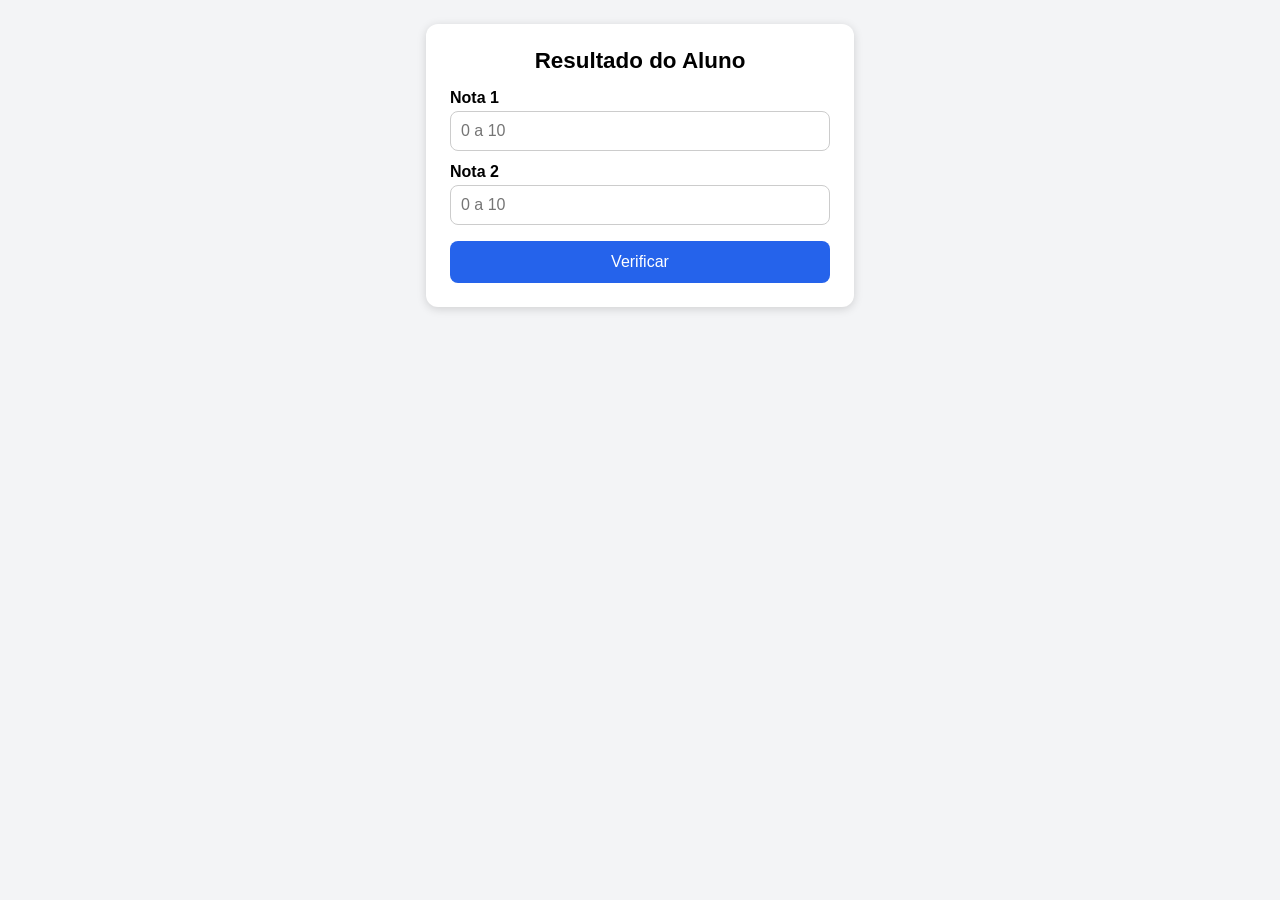
<file: desenvolvimento web/Atividade_01/index.html>
<!DOCTYPE html>
<html lang="pt-BR">
<head>
  <meta charset="UTF-8">
  <meta name="viewport" content="width=device-width, initial-scale=1">
  <title>Situação do Aluno</title>
  <link rel="stylesheet" href="style.css">
</head>
<body>
  <div class="card">
    <h1>Resultado do Aluno</h1>

    <label for="nota1">Nota 1</label>
    <input type="number" id="nota1" min="0" max="10" step="0.1" placeholder="0 a 10">

    <label for="nota2">Nota 2</label>
    <input type="number" id="nota2" min="0" max="10" step="0.1" placeholder="0 a 10">

    <button id="btn">Verificar</button>

    <div id="resultado"></div>
  </div>

  <script src="script.js"></script>
</body>
</html>
</file>
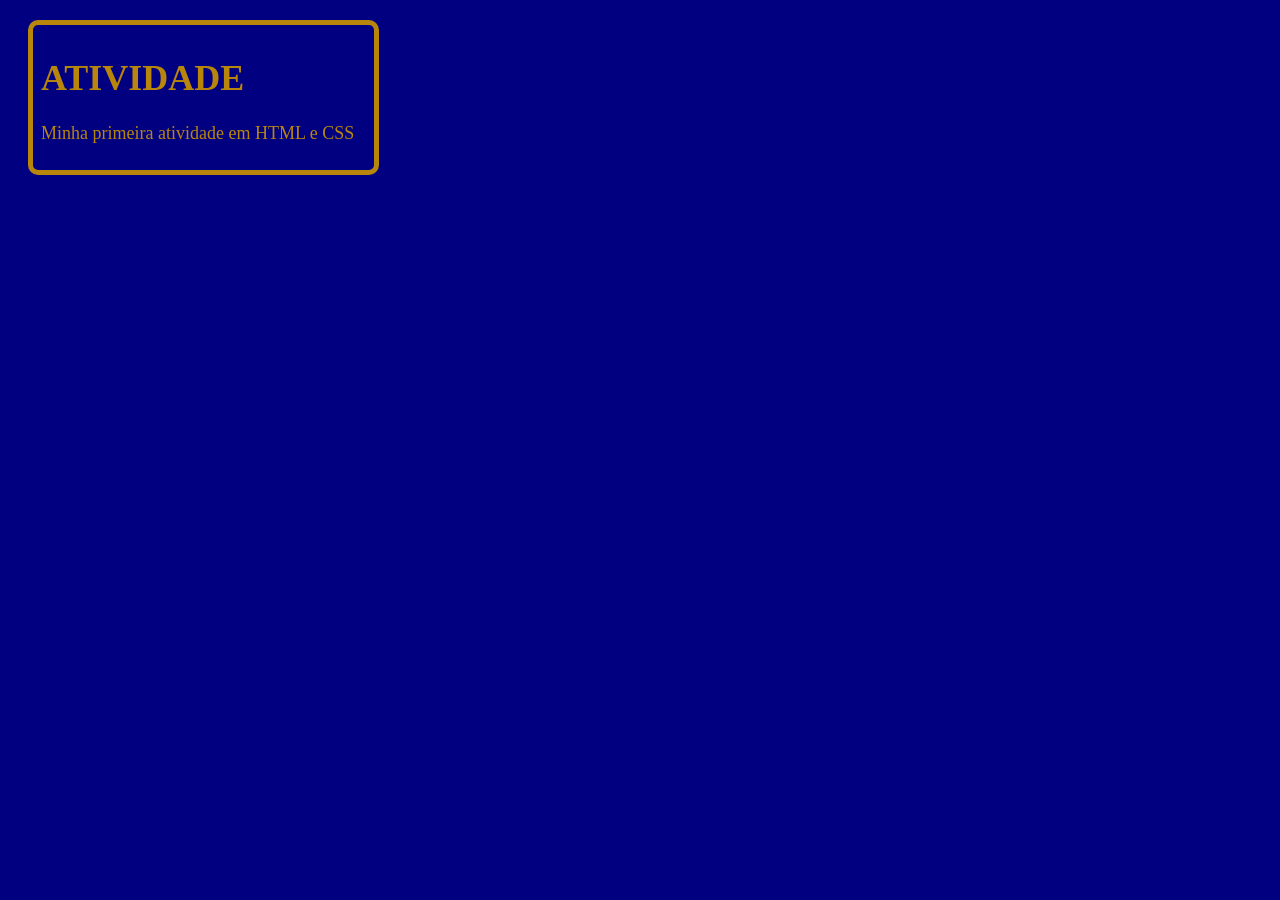
<file: front-end frameworks/Atividade_01/index.html>
<!doctype html>
    <html lang="pt-br">
        <head>
            <meta charset="UTF-8">
            <title>Atividade 01</title>
            <link rel="stylesheet" href="style.css">
        </head>
        <body>
            <div class="Caixa">
                <h1>ATIVIDADE</h1>
                <p>Minha primeira atividade em HTML e CSS</p>
            </div>
        </body>
    </html>
</file>
<file: desenvolvimento web/Atividade_01/style.css>
body {
  margin: 0;
  background: #f3f4f6;
  font-family: Arial, sans-serif;
  display: flex;
  justify-content: center;
  padding: 24px 16px;
}

.card {
  background: white;
  width: 100%;
  max-width: 380px;
  padding: 24px;
  border-radius: 12px;
  box-shadow: 0 2px 10px rgba(0, 0, 0, 0.15);
}

h1 {
  font-size: 1.4rem;
  text-align: center;
  margin-top: 0;
}

label {
  display: block;
  margin: 12px 0 4px;
  font-weight: bold;
}

input {
  width: 100%;
  box-sizing: border-box;
  padding: 10px;
  font-size: 1rem;
  border: 1px solid #ccc;
  border-radius: 8px;
}

button {
  width: 100%;
  margin-top: 16px;
  padding: 12px;
  font-size: 1rem;
  background: #2563eb;
  color: white;
  border: none;
  border-radius: 8px;
  cursor: pointer;
}

button:hover {
  background: #1d4ed8;
}

#resultado {
  margin-top: 16px;
  padding: 14px;
  border-radius: 8px;
  text-align: center;
  font-weight: bold;
  display: none;
}

.aprovado {
  background: #dcfce7;
  color: #166534;
}

.reprovado {
  background: #fee2e2;
  color: #991b1b;
}
</file>
<file: front-end frameworks/Atividade_01/style.css>
body{
    background-color:navy;
}

.Caixa{
    color:darkgoldenrod;
    font-size: 18px;
    border: 5px solid darkgoldenrod;
    border-radius: 10px;
    margin: 20px;
    padding: 8px;
    width: 325px;
}
</file>
